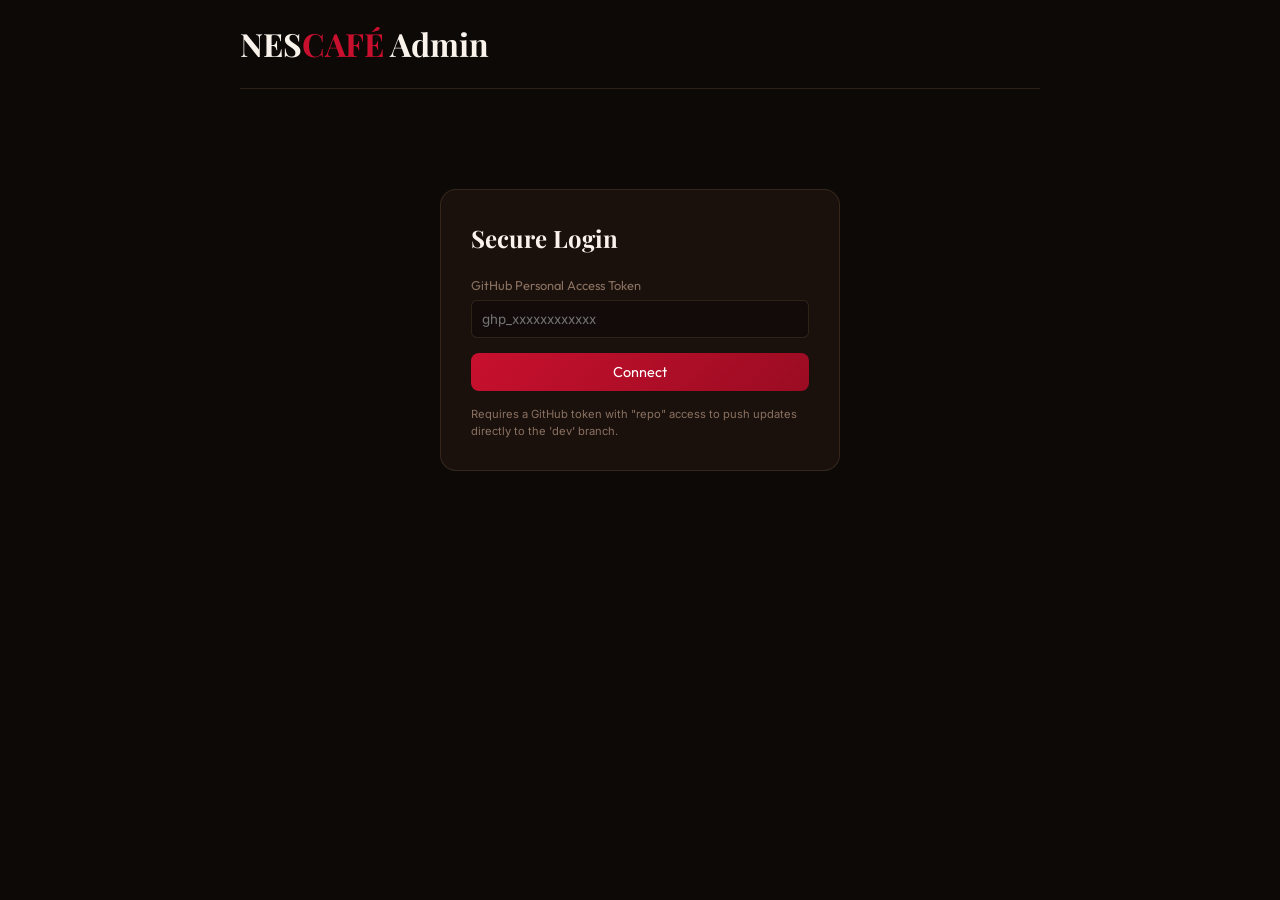
<file: admin.html>
<!DOCTYPE html>
<html lang="en">
<head>
  <meta charset="UTF-8">
  <meta name="viewport" content="width=device-width, initial-scale=1.0, maximum-scale=1.0, user-scalable=no, viewport-fit=cover">
  <title>Nescafé — Admin Panel</title>
  <link rel="icon" href="data:image/svg+xml,<svg xmlns='http://www.w3.org/2000/svg' viewBox='0 0 100 100'><text y='.9em' font-size='90'>☕</text></svg>">
  <style>
    @import url('https://fonts.googleapis.com/css2?family=Playfair+Display:wght@600;700&family=Inter:wght@400;500;600&family=Outfit:wght@500;600&display=swap');

    *, *::before, *::after { box-sizing: border-box; margin: 0; padding: 0; }

    :root {
      --bg: #0d0907;
      --card: #1a110d;
      --border: rgba(212, 165, 116, 0.15);
      --text: #faf3eb;
      --text2: #8a7060;
      --accent: #d4a574;
      --red: #c8102e;
    }

    body {
      font-family: 'Inter', sans-serif;
      background: var(--bg);
      color: var(--text);
      line-height: 1.5;
      padding: 20px;
    }

    h1, h2, h3 { font-family: 'Playfair Display', serif; }
    
    .container { max-width: 800px; margin: 0 auto; }
    
    .header {
      display: flex;
      justify-content: space-between;
      align-items: center;
      margin-bottom: 30px;
      padding-bottom: 20px;
      border-bottom: 1px solid var(--border);
    }

    .header h1 span { color: var(--red); }

    .btn {
      background: linear-gradient(135deg, var(--red), #9a0c22);
      color: white;
      border: none;
      padding: 10px 16px;
      border-radius: 8px;
      font-family: 'Outfit', sans-serif;
      cursor: pointer;
      font-size: 0.9rem;
      transition: opacity 0.2s;
    }
    .btn:active { opacity: 0.8; }
    .btn-secondary { background: var(--card); border: 1px solid var(--border); }

    /* Login Screen */
    #login-screen {
      max-width: 400px;
      margin: 100px auto;
      background: var(--card);
      padding: 30px;
      border-radius: 16px;
      border: 1px solid var(--border);
    }
    .form-group { margin-bottom: 15px; }
    label { display: block; font-size: 0.8rem; color: var(--text2); margin-bottom: 5px; font-family: 'Outfit'; }
    input, select {
      width: 100%;
      padding: 10px;
      background: rgba(0,0,0,0.3);
      border: 1px solid var(--border);
      color: var(--text);
      border-radius: 6px;
      font-family: 'Inter';
    }
    input[type="file"] { padding: 6px; }

    /* Dashboard */
    #dashboard { display: none; }
    
    .status-bar {
      background: rgba(212, 165, 116, 0.1);
      padding: 10px 15px;
      border-radius: 8px;
      margin-bottom: 20px;
      font-size: 0.85rem;
      display: flex;
      justify-content: space-between;
      align-items: center;
    }

    .item-list {
      display: grid;
      gap: 10px;
      margin-bottom: 40px;
    }

    .admin-item {
      background: var(--card);
      border: 1px solid var(--border);
      padding: 12px 16px;
      border-radius: 8px;
      display: flex;
      justify-content: space-between;
      align-items: center;
    }

    .admin-item-info strong { display: block; font-size: 1rem; }
    .admin-item-info span { color: var(--text2); font-size: 0.8rem; }
    .admin-item-img { width: 40px; height: 40px; border-radius: 4px; object-fit: cover; margin-right: 15px; background: #000; }
    .admin-item-left { display: flex; align-items: center; }
    .admin-item-actions { display: flex; gap: 10px; }

    .action-btn { background: transparent; border: none; cursor: pointer; padding: 5px; font-weight: 500; font-size: 0.85rem; }
    .delete-btn { color: var(--red); }
    .edit-btn { color: var(--accent); }

    /* Modal */
    .modal-overlay {
      position: fixed; inset: 0; background: rgba(0,0,0,0.8);
      display: none; justify-content: center; align-items: center; z-index: 100;
    }
    .modal-overlay.active { display: flex; }
    .modal {
      background: var(--bg);
      width: 100%; max-width: 500px;
      border-radius: 16px;
      border: 1px solid var(--border);
      padding: 24px;
      max-height: 90vh;
      overflow-y: auto;
    }

    .modal-actions { display: flex; justify-content: flex-end; gap: 10px; margin-top: 20px; }
  </style>
</head>
<body>

  <div class="container">
    <div class="header">
      <h1>NES<span>CAFÉ</span> Admin</h1>
      <button class="btn btn-secondary" id="btn-logout" style="display:none;">Logout</button>
    </div>

    <!-- Login Screen -->
    <div id="login-screen">
      <h2 style="margin-bottom: 20px;">Secure Login</h2>
      <div class="form-group">
        <label>GitHub Personal Access Token</label>
        <input type="password" id="gh-token" placeholder="ghp_xxxxxxxxxxxx">
      </div>
      <button class="btn" id="btn-login" style="width: 100%;">Connect</button>
      <p style="font-size: 0.7rem; color: var(--text2); margin-top: 15px;">
        Requires a GitHub token with "repo" access to push updates directly to the 'dev' branch.
      </p>
    </div>

    <!-- Dashboard -->
    <div id="dashboard">
      <div style="display: flex; justify-content: space-between; align-items: center; margin-bottom: 15px;">
        <h2>Menu Items</h2>
        <button class="btn" id="btn-add-item">+ Add New Item</button>
      </div>

      <div class="item-list" id="item-list"></div>
    </div>
  </div>

  <!-- Add/Edit Item Modal -->
  <div class="modal-overlay" id="item-modal">
    <div class="modal">
      <h2 id="modal-title" style="margin-bottom: 20px;">Add Menu Item</h2>
      <div class="form-group">
        <label>Item Name</label>
        <input type="text" id="item-name" placeholder="e.g. Vanilla Latte">
      </div>
      <div class="form-group" style="display: flex; gap: 10px;">
        <div style="flex:1;">
          <label>Price (₹)</label>
          <input type="number" id="item-price" placeholder="120">
        </div>
        <div style="flex:1;">
          <label>Dietary Type</label>
          <select id="item-type">
            <option value="veg">Veg</option>
            <option value="non-veg">Non-Veg</option>
            <option value="egg">Egg</option>
          </select>
        </div>
      </div>
      <div class="form-group">
        <label>Category</label>
        <select id="item-category"></select>
        <div id="new-category-fields" style="display:none; margin-top:10px; padding:15px; background:rgba(0,0,0,0.2); border-radius:8px; border:1px dashed var(--border);">
          <label>New Category Name</label>
          <input type="text" id="new-cat-name" placeholder="e.g. Special Desserts" style="margin-bottom:10px;">
          <div style="display:flex; gap:10px;">
            <div style="flex:1;">
              <label>Emoji (e.g. 🍰)</label>
              <input type="text" id="new-cat-emoji" placeholder="🍰">
            </div>
            <div style="flex:1;">
              <label>Category Image</label>
              <input type="file" id="new-cat-image" accept="image/jpeg, image/png, image/webp">
            </div>
          </div>
        </div>
      </div>
      <div class="form-group">
        <label>Image (Optional)</label>
        <input type="file" id="item-image" accept="image/jpeg, image/png, image/webp">
      </div>
      <div class="form-group">
        <label>
          <input type="checkbox" id="item-bestseller"> Mark as Popular/Bestseller
        </label>
      </div>
      
      <div class="modal-actions">
        <button class="btn btn-secondary" id="btn-cancel-item">Cancel</button>
        <button class="btn" id="btn-save-item">Add Item</button>
      </div>
    </div>
  </div>

<script>
const GITHUB_OWNER = 'AdnanFarooq95';
const GITHUB_REPO = 'Nescafe-menu';
const BRANCH = 'main';

let ghToken = localStorage.getItem('nescafe_gh_token') || '';
let menuData = [];
let categoryConfig = {};
let fileBase64 = null;
let fileExtension = '';
let catFileBase64 = null;
let catFileExtension = '';
let editingIndex = -1;

// DOM Elements
const loginScreen = document.getElementById('login-screen');
const dashboard = document.getElementById('dashboard');
const btnLogout = document.getElementById('btn-logout');
const itemListEl = document.getElementById('item-list');
const categorySelect = document.getElementById('item-category');
const modal = document.getElementById('item-modal');

// Initialization
if (ghToken) {
  loginScreen.style.display = 'none';
  dashboard.style.display = 'block';
  btnLogout.style.display = 'block';
  fetchData();
}

// GitHub API Helper
async function ghRequest(method, path, body = null) {
  const headers = {
    'Authorization': `Bearer ${ghToken}`,
    'Accept': 'application/vnd.github.v3+json',
    'Content-Type': 'application/json'
  };
  const options = { method, headers };
  if (body) options.body = JSON.stringify(body);
  
  const res = await fetch(`https://api.github.com/repos/${GITHUB_OWNER}/${GITHUB_REPO}/${path}`, options);
  if (!res.ok) throw new Error(await res.text());
  return res.json();
}

// Base64 helper for utf-8
function b64EncodeUnicode(str) {
  return btoa(encodeURIComponent(str).replace(/%([0-9A-F]{2})/g, (match, p1) => String.fromCharCode('0x' + p1)));
}

// Image Resizer Helper
function resizeImage(file, maxWidth, callback) {
  const reader = new FileReader();
  reader.onload = function(e) {
    const img = new Image();
    img.onload = function() {
      let width = img.width;
      let height = img.height;
      
      // Calculate aspect ratio
      if (width > maxWidth) {
        height = Math.round((height * maxWidth) / width);
        width = maxWidth;
      }
      
      const canvas = document.createElement('canvas');
      canvas.width = width;
      canvas.height = height;
      
      const ctx = canvas.getContext('2d');
      ctx.drawImage(img, 0, 0, width, height);
      
      // Convert to JPEG format with 0.8 quality to save space
      const dataUrl = canvas.toDataURL('image/jpeg', 0.8);
      // Return only the base64 part
      callback(dataUrl.split(',')[1]);
    };
    img.src = e.target.result;
  };
  reader.readAsDataURL(file);
}

// Login
document.getElementById('btn-login').addEventListener('click', () => {
  const token = document.getElementById('gh-token').value.trim();
  if (token) {
    ghToken = token;
    localStorage.setItem('nescafe_gh_token', token);
    loginScreen.style.display = 'none';
    dashboard.style.display = 'block';
    btnLogout.style.display = 'block';
    fetchData();
  }
});

btnLogout.addEventListener('click', () => {
  localStorage.removeItem('nescafe_gh_token');
  location.reload();
});

// Fetch Data
async function fetchData() {
  itemListEl.innerHTML = '<p>Loading from GitHub...</p>';
  try {
    const res = await ghRequest('GET', `contents/menu-data.json?ref=${BRANCH}`);
    const content = decodeURIComponent(escape(atob(res.content)));
    const data = JSON.parse(content);
    menuData = data.menuData;
    categoryConfig = data.categoryConfig;
    renderAdminList();
    populateCategories();
  } catch (err) {
    console.error(err);
    alert("Failed to load data. Check your token or repo permissions.");
    localStorage.removeItem('nescafe_gh_token');
    location.reload();
  }
}

// Render List
function renderAdminList() {
  itemListEl.innerHTML = '';
  // Reverse to show newest first
  [...menuData].reverse().forEach((item, index) => {
    const realIndex = menuData.length - 1 - index;
    const imgHtml = item.image ? `<img src="${item.image}" class="admin-item-img">` : '<div class="admin-item-img"></div>';
    
    itemListEl.innerHTML += `
      <div class="admin-item">
        <div class="admin-item-left">
          ${imgHtml}
          <div class="admin-item-info">
            <strong>${item.name} ${item.bestseller ? '⭐' : ''}</strong>
            <span>₹${item.price} • ${item.category}</span>
          </div>
        </div>
        <div class="admin-item-actions">
          <button class="action-btn edit-btn" onclick="editItem(${realIndex})">✎ Edit</button>
          <button class="action-btn delete-btn" onclick="deleteItem(${realIndex})">✕ Remove</button>
        </div>
      </div>
    `;
  });
}

function populateCategories() {
  const options = Object.keys(categoryConfig).map(c => `<option value="${c}">${c}</option>`);
  options.push(`<option value="__new__" style="color:var(--accent);font-weight:bold;">+ Create New Category</option>`);
  categorySelect.innerHTML = options.join('');
}

window.deleteItem = async (index) => {
  if (confirm(`Delete ${menuData[index].name}?`)) {
    menuData.splice(index, 1);
    renderAdminList();
    await publishChanges();
  }
};

window.editItem = (index) => {
  editingIndex = index;
  const item = menuData[index];
  document.getElementById('item-name').value = item.name;
  document.getElementById('item-price').value = item.price || '';
  document.getElementById('item-type').value = item.type;
  document.getElementById('item-category').value = item.category;
  document.getElementById('item-bestseller').checked = !!item.bestseller;
  
  document.getElementById('item-image').value = '';
  document.getElementById('new-category-fields').style.display = 'none';
  
  document.getElementById('modal-title').textContent = 'Edit Menu Item';
  document.getElementById('btn-save-item').textContent = 'Save Changes';
  
  fileBase64 = null;
  catFileBase64 = null;
  modal.classList.add('active');
};

// Modal Logic
document.getElementById('btn-add-item').addEventListener('click', () => {
  editingIndex = -1;
  document.getElementById('item-name').value = '';
  document.getElementById('item-price').value = '';
  document.getElementById('item-image').value = '';
  document.getElementById('item-category').value = Object.keys(categoryConfig)[0] || '';
  document.getElementById('new-category-fields').style.display = 'none';
  document.getElementById('new-cat-name').value = '';
  document.getElementById('new-cat-emoji').value = '';
  document.getElementById('new-cat-image').value = '';
  document.getElementById('item-bestseller').checked = false;
  
  document.getElementById('modal-title').textContent = 'Add Menu Item';
  document.getElementById('btn-save-item').textContent = 'Add Item';
  
  fileBase64 = null;
  catFileBase64 = null;
  modal.classList.add('active');
});

categorySelect.addEventListener('change', (e) => {
  document.getElementById('new-category-fields').style.display = e.target.value === '__new__' ? 'block' : 'none';
});

document.getElementById('btn-cancel-item').addEventListener('click', () => {
  modal.classList.remove('active');
});

// Handle Image Selection
document.getElementById('item-image').addEventListener('change', (e) => {
  const file = e.target.files[0];
  if (!file) return;
  fileExtension = 'jpg'; // We always compress to jpg
  resizeImage(file, 400, (base64) => {
    fileBase64 = base64;
  });
});

document.getElementById('new-cat-image').addEventListener('change', (e) => {
  const file = e.target.files[0];
  if (!file) return;
  catFileExtension = 'jpg'; // We always compress to jpg
  resizeImage(file, 400, (base64) => {
    catFileBase64 = base64;
  });
});

// Save Local Item
document.getElementById('btn-save-item').addEventListener('click', async () => {
  const btn = document.getElementById('btn-save-item');
  const name = document.getElementById('item-name').value.trim();
  const price = parseInt(document.getElementById('item-price').value) || 0;
  const type = document.getElementById('item-type').value;
  const category = document.getElementById('item-category').value;
  const bestseller = document.getElementById('item-bestseller').checked;

  if (!name) return alert('Name is required');

  btn.textContent = 'Processing...';
  btn.disabled = true;

  let finalCategory = category;

  // Handle New Category creation inline
  if (category === '__new__') {
    const newCatName = document.getElementById('new-cat-name').value.trim();
    const newCatEmoji = document.getElementById('new-cat-emoji').value.trim() || '📋';
    if (!newCatName) {
      btn.textContent = 'Add Item';
      btn.disabled = false;
      return alert('New Category Name is required');
    }
    
    finalCategory = newCatName;
    let catImgPath = '';
    
    if (catFileBase64) {
      try {
        const catFileName = `cat-${Date.now()}.${catFileExtension}`;
        catImgPath = `images/${catFileName}`;
        await ghRequest('PUT', `contents/${catImgPath}`, {
          message: `Upload image for category ${newCatName}`,
          content: catFileBase64,
          branch: BRANCH
        });
      } catch (err) {
        console.error("Failed to upload category image", err);
      }
    }
    
    categoryConfig[newCatName] = {
      emoji: newCatEmoji,
      image: catImgPath,
      order: Object.keys(categoryConfig).length + 1
    };
    populateCategories();
  }

  const newItem = { name, price, type, category: finalCategory };
  if (bestseller) newItem.bestseller = true;
  
  // Retain existing addons and image if editing
  if (editingIndex > -1) {
    if (menuData[editingIndex].addons) newItem.addons = menuData[editingIndex].addons;
    if (menuData[editingIndex].image) newItem.image = menuData[editingIndex].image;
  }

  // Upload image immediately if exists, to get URL
  if (fileBase64) {
    try {
      const fileName = `item-${Date.now()}.${fileExtension}`;
      const path = `images/items/${fileName}`;
      await ghRequest('PUT', `contents/${path}`, {
        message: `Upload image for ${name}`,
        content: fileBase64,
        branch: BRANCH
      });
      // GitHub Pages image path
      newItem.image = path;
    } catch (err) {
      alert("Failed to upload image.");
      console.error(err);
    }
  }

  if (editingIndex > -1) {
    menuData[editingIndex] = newItem;
  } else {
    menuData.push(newItem);
  }
  
  editingIndex = -1;
  renderAdminList();
  modal.classList.remove('active');
  btn.textContent = 'Save Changes';
  btn.disabled = false;
  
  // Auto-save
  await publishChanges();
});

// Auto-Publish Changes to GitHub
async function publishChanges() {
  const originalHtml = btnLogout.innerHTML;
  btnLogout.innerHTML = 'Saving to live menu...';
  btnLogout.disabled = true;

  try {
    // 1. Get current SHA of menu-data.json
    let sha;
    try {
      const getRes = await ghRequest('GET', `contents/menu-data.json?ref=${BRANCH}`);
      sha = getRes.sha;
    } catch(e) { console.error('No existing file, will create new'); }

    // 2. Prepare payload
    const updatedJson = JSON.stringify({ menuData, categoryConfig }, null, 2);
    const payload = {
      message: 'Update menu data via Admin Panel (Auto-save)',
      content: b64EncodeUnicode(updatedJson),
      branch: BRANCH
    };
    if (sha) payload.sha = sha;

    // 3. PUT request
    await ghRequest('PUT', `contents/menu-data.json`, payload);
  } catch (err) {
    console.error(err);
    alert('Error saving data. Please check your connection or token.');
  }

  btnLogout.innerHTML = originalHtml;
  btnLogout.disabled = false;
}
</script>

</body>
</html>
</file>
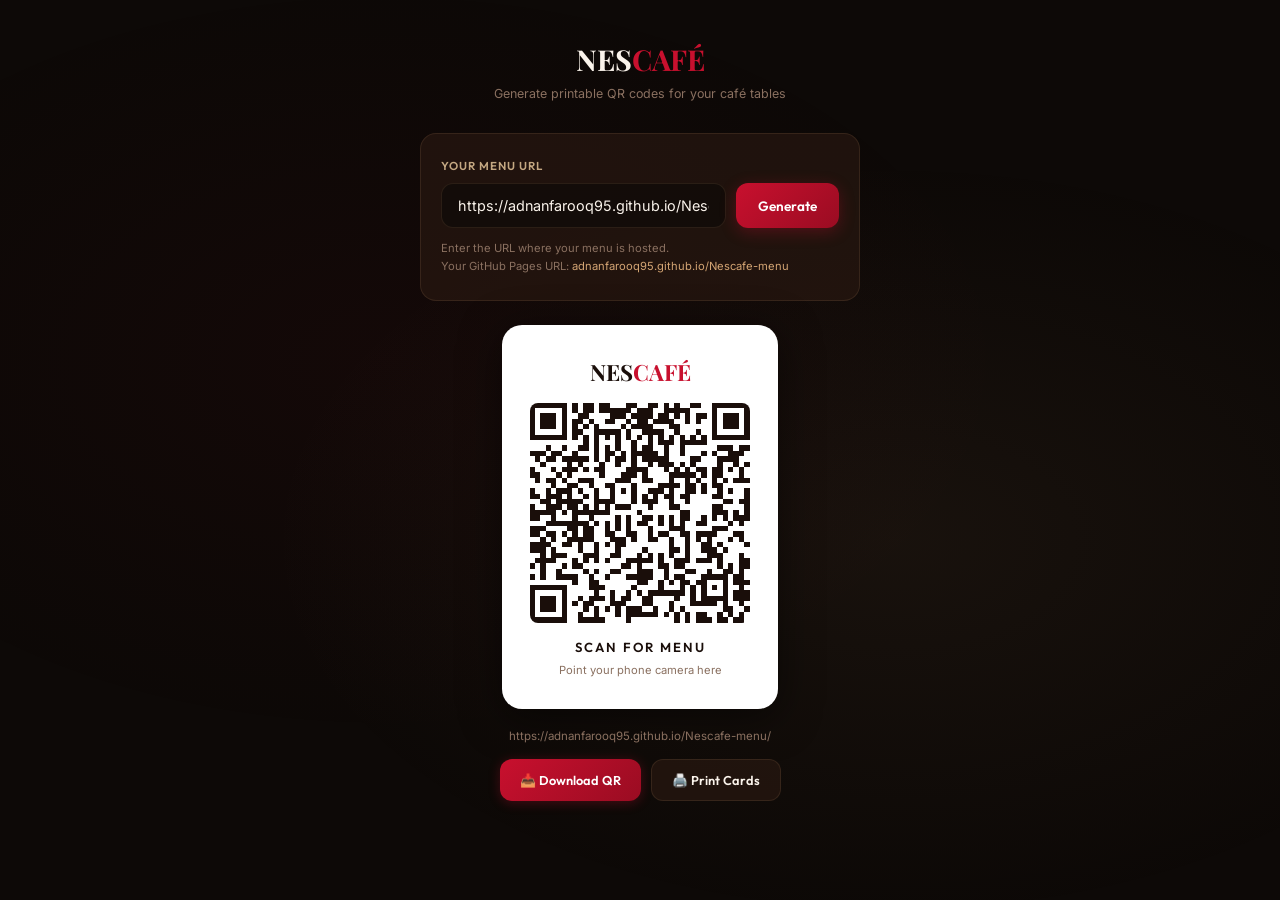
<file: qr-generator.html>
<!DOCTYPE html>
<html lang="en">
<head>
  <meta charset="UTF-8">
  <meta name="viewport" content="width=device-width, initial-scale=1.0, maximum-scale=1.0, user-scalable=no, viewport-fit=cover">
  <title>Nescafé — QR Code Generator</title>
  <link rel="icon" href="data:image/svg+xml,<svg xmlns='http://www.w3.org/2000/svg' viewBox='0 0 100 100'><text y='.9em' font-size='90'>☕</text></svg>">
  <style>
    @import url('https://fonts.googleapis.com/css2?family=Playfair+Display:wght@600;700&family=Inter:wght@300;400;500;600&family=Outfit:wght@400;500;600;700&display=swap');

    *, *::before, *::after { margin: 0; padding: 0; box-sizing: border-box; -webkit-tap-highlight-color: transparent; }

    :root {
      --bg: #0d0907;
      --card: rgba(42, 26, 18, 0.65);
      --border: rgba(212, 165, 116, 0.12);
      --text: #faf3eb;
      --text2: #c4a882;
      --text3: #8a7060;
      --accent: #d4a574;
      --red: #c8102e;
      --red-dark: #9a0c22;
    }

    body {
      font-family: 'Inter', -apple-system, sans-serif;
      background: var(--bg);
      color: var(--text);
      min-height: 100vh;
      min-height: 100dvh;
      display: flex;
      flex-direction: column;
      align-items: center;
      padding: 40px 16px 60px;
      -webkit-font-smoothing: antialiased;
    }

    body::before {
      content: '';
      position: fixed;
      inset: 0;
      background:
        radial-gradient(ellipse at 30% 40%, rgba(200,16,46,0.04) 0%, transparent 50%),
        radial-gradient(ellipse at 70% 60%, rgba(212,165,116,0.06) 0%, transparent 50%);
      z-index: -1;
      pointer-events: none;
    }

    .container { max-width: 440px; width: 100%; }

    .logo { text-align: center; margin-bottom: 8px; }
    .logo h1 { font-family: 'Playfair Display', serif; font-size: 1.8rem; font-weight: 700; }
    .logo h1 span { color: var(--red); }

    .subtitle {
      text-align: center;
      font-size: 0.78rem;
      color: var(--text3);
      margin-bottom: 32px;
    }

    .input-section {
      background: var(--card);
      border: 1px solid var(--border);
      border-radius: 16px;
      padding: 24px 20px;
      margin-bottom: 24px;
    }

    .input-section label {
      display: block;
      font-family: 'Outfit', sans-serif;
      font-size: 0.72rem;
      font-weight: 600;
      text-transform: uppercase;
      letter-spacing: 1px;
      color: var(--text2);
      margin-bottom: 10px;
    }

    .input-row { display: flex; gap: 10px; }

    .input-row input {
      flex: 1;
      padding: 13px 16px;
      background: rgba(13,9,7,0.6);
      border: 1px solid var(--border);
      border-radius: 12px;
      color: var(--text);
      font-family: 'Inter', sans-serif;
      font-size: 0.9rem;
      outline: none;
      transition: border-color 0.2s;
      min-width: 0;
    }

    .input-row input:focus {
      border-color: var(--accent);
      box-shadow: 0 0 0 3px rgba(212,165,116,0.1);
    }

    .input-row input::placeholder { color: var(--text3); }

    .generate-btn {
      padding: 13px 22px;
      background: linear-gradient(135deg, var(--red), var(--red-dark));
      border: none;
      border-radius: 12px;
      color: white;
      font-family: 'Outfit', sans-serif;
      font-size: 0.85rem;
      font-weight: 600;
      cursor: pointer;
      transition: all 0.2s;
      box-shadow: 0 4px 16px rgba(200,16,46,0.3);
      white-space: nowrap;
      flex-shrink: 0;
    }

    .generate-btn:active { transform: scale(0.95); }

    .help-text {
      font-size: 0.7rem;
      color: var(--text3);
      margin-top: 12px;
      line-height: 1.6;
    }

    .help-text a { color: var(--accent); text-decoration: none; }

    /* QR Output */
    .qr-output {
      display: none;
      text-align: center;
      animation: fadeIn 0.4s ease;
    }

    .qr-output.visible { display: block; }

    @keyframes fadeIn {
      from { opacity: 0; transform: translateY(16px); }
      to { opacity: 1; transform: translateY(0); }
    }

    .qr-card {
      background: white;
      border-radius: 20px;
      padding: 32px 28px;
      display: inline-flex;
      flex-direction: column;
      align-items: center;
      gap: 16px;
      box-shadow: 0 8px 40px rgba(0,0,0,0.5);
      margin-bottom: 20px;
    }

    .qr-card .qr-logo {
      font-family: 'Playfair Display', serif;
      font-size: 1.4rem;
      font-weight: 700;
      color: #1a0e0a;
    }

    .qr-card .qr-logo span { color: var(--red); }

    #qr-image-container { 
      border-radius: 8px; 
      display: flex;
      justify-content: center;
      align-items: center;
    }
    
    #qr-image-container img {
      border-radius: 8px;
    }

    .qr-card .scan-text {
      font-family: 'Outfit', sans-serif;
      font-size: 0.82rem;
      font-weight: 600;
      color: #1a0e0a;
      text-transform: uppercase;
      letter-spacing: 2px;
    }

    .qr-card .scan-subtext {
      font-size: 0.7rem;
      color: #8a7060;
      margin-top: -8px;
    }

    .qr-url {
      font-size: 0.72rem;
      color: var(--text3);
      word-break: break-all;
      margin-bottom: 16px;
      padding: 0 8px;
    }

    .action-btns {
      display: flex;
      gap: 10px;
      justify-content: center;
      flex-wrap: wrap;
    }

    .action-btn {
      padding: 12px 20px;
      border-radius: 12px;
      font-family: 'Outfit', sans-serif;
      font-size: 0.8rem;
      font-weight: 600;
      cursor: pointer;
      transition: all 0.2s;
      border: 1px solid var(--border);
      display: flex;
      align-items: center;
      gap: 6px;
    }

    .action-btn:active { transform: scale(0.95); }

    .action-btn.primary {
      background: linear-gradient(135deg, var(--red), var(--red-dark));
      color: white;
      border: none;
      box-shadow: 0 2px 12px rgba(200,16,46,0.3);
    }

    .action-btn.secondary {
      background: var(--card);
      color: var(--text);
    }

    /* Print Section */
    .print-section {
      display: none;
      margin-top: 28px;
      animation: fadeIn 0.4s ease;
    }

    .print-section.visible { display: block; }

    .print-grid {
      display: grid;
      grid-template-columns: repeat(2, 1fr);
      gap: 16px;
      margin-top: 12px;
    }

    .print-card-mini {
      background: white;
      border-radius: 14px;
      padding: 20px 12px;
      display: flex;
      flex-direction: column;
      align-items: center;
      gap: 8px;
    }

    .print-card-mini .mini-logo {
      font-family: 'Playfair Display', serif;
      font-size: 0.9rem;
      font-weight: 700;
      color: #1a0e0a;
    }

    .print-card-mini .mini-logo span { color: var(--red); }
    .print-card-mini .qr-mini-container img { border-radius: 6px; }

    .print-card-mini .mini-text {
      font-family: 'Outfit', sans-serif;
      font-size: 0.6rem;
      font-weight: 600;
      color: #1a0e0a;
      text-transform: uppercase;
      letter-spacing: 1.5px;
    }

    .print-label {
      font-family: 'Outfit', sans-serif;
      font-size: 0.75rem;
      color: var(--text2);
      text-align: center;
    }

    .error-msg {
      color: var(--red);
      font-size: 0.78rem;
      margin-top: 10px;
      display: none;
    }

    .error-msg.visible { display: block; }

    @media print {
      body { background: white !important; padding: 0 !important; }
      body::before { display: none !important; }
      .input-section, .subtitle, .logo, .action-btns, .qr-url, .help-text, .print-label, .error-msg { display: none !important; }
      .qr-output { display: block !important; }
      .qr-card { box-shadow: none !important; border: 2px solid #eee; }
      .print-section { display: block !important; page-break-before: always; }
      .print-card-mini { border: 1px solid #ddd; }
    }
  </style>
</head>
<body>

  <div class="container">
    <div class="logo"><h1>NES<span>CAFÉ</span></h1></div>
    <p class="subtitle">Generate printable QR codes for your café tables</p>

    <div class="input-section">
      <label>Your Menu URL</label>
      <div class="input-row">
        <input type="url" id="url-input" placeholder="https://adnanfarooq95.github.io/Nescafe-menu/" value="https://adnanfarooq95.github.io/Nescafe-menu/">
        <button class="generate-btn" id="generate-btn">Generate</button>
      </div>
      <p class="error-msg" id="error-msg">Please enter a valid URL starting with https://</p>
      <p class="help-text">
        Enter the URL where your menu is hosted.<br>
        Your GitHub Pages URL: <a href="https://adnanfarooq95.github.io/Nescafe-menu/" target="_blank">adnanfarooq95.github.io/Nescafe-menu</a>
      </p>
    </div>

    <!-- QR Output -->
    <div class="qr-output" id="qr-output">
      <div class="qr-card" id="qr-card">
        <div class="qr-logo">NES<span>CAFÉ</span></div>
        <div id="qr-image-container"></div>
        <div class="scan-text">Scan for Menu</div>
        <div class="scan-subtext">Point your phone camera here</div>
      </div>
      <p class="qr-url" id="qr-url-display"></p>
      <div class="action-btns">
        <button class="action-btn primary" id="btn-download">📥 Download QR</button>
        <button class="action-btn secondary" id="btn-print">🖨️ Print Cards</button>
      </div>
    </div>

    <!-- Print Grid -->
    <div class="print-section" id="print-section">
      <p class="print-label">Table cards — print and cut along edges</p>
      <div class="print-grid" id="print-grid"></div>
      <div class="action-btns" style="margin-top: 16px;">
        <button class="action-btn primary" id="btn-print-now">🖨️ Print Now</button>
      </div>
    </div>
  </div>

<!-- Inline QR Code library -->
<script>
var QRCode;!function(){function a(a){this.mode=c.MODE_8BIT_BYTE,this.data=a,this.parsedData=[];for(var b=[],d=0,e=this.data.length;e>d;d++){var f=this.data.charCodeAt(d);f>65536?(b[0]=240|(1835008&f)>>>18,b[1]=128|(258048&f)>>>12,b[2]=128|(4032&f)>>>6,b[3]=128|63&f):f>2048?(b[0]=224|(61440&f)>>>12,b[1]=128|(4032&f)>>>6,b[2]=128|63&f):f>128?(b[0]=192|(1984&f)>>>6,b[1]=128|63&f):b[0]=f,this.parsedData=this.parsedData.concat(b)}this.parsedData.length!=this.data.length&&(this.parsedData.unshift(191),this.parsedData.unshift(187),this.parsedData.unshift(239))}function b(a,b){this.typeNumber=a,this.errorCorrectLevel=b,this.modules=null,this.moduleCount=0,this.dataCache=null,this.dataList=[]}function i(a,b){if(void 0==a.length)throw new Error(a.length+"/"+b);for(var c=0;c<a.length&&0==a[c];)c++;this.num=new Array(a.length-c+b);for(var d=0;d<a.length-c;d++)this.num[d]=a[d+c]}function j(a,b){this.totalCount=a,this.dataCount=b}function k(){this.buffer=[],this.length=0}function m(){return"undefined"!=typeof CanvasRenderingContext2D}function n(){var a=!1,b=navigator.userAgent;return/android/i.test(b)&&(a=!0,aMat=b.toString().match(/android ([0-9]\.[0-9])/i),aMat&&aMat[1]&&(a=parseFloat(aMat[1]))),a}function r(a,b){for(var c=1,e=s(a),f=0,g=l.length;g>=f;f++){var h=0;switch(b){case d.L:h=l[f][0];break;case d.M:h=l[f][1];break;case d.Q:h=l[f][2];break;case d.H:h=l[f][3]}if(h>=e)break;c++}if(c>l.length)throw new Error("Too long data");return c}function s(a){var b=encodeURI(a).toString().replace(/\%[0-9a-fA-F]{2}/g,"a");return b.length+(b.length!=a?3:0)}a.prototype={getLength:function(){return this.parsedData.length},write:function(a){for(var b=0,c=this.parsedData.length;c>b;b++)a.put(this.parsedData[b],8)}},b.prototype={addData:function(b){var c=new a(b);this.dataList.push(c),this.dataCache=null},isDark:function(a,b){if(0>a||this.moduleCount<=a||0>b||this.moduleCount<=b)throw new Error(a+","+b);return this.modules[a][b]},getModuleCount:function(){return this.moduleCount},make:function(){this.makeImpl(!1,this.getBestMaskPattern())},makeImpl:function(a,c){this.moduleCount=4*this.typeNumber+17,this.modules=new Array(this.moduleCount);for(var d=0;d<this.moduleCount;d++){this.modules[d]=new Array(this.moduleCount);for(var e=0;e<this.moduleCount;e++)this.modules[d][e]=null}this.setupPositionProbePattern(0,0),this.setupPositionProbePattern(this.moduleCount-7,0),this.setupPositionProbePattern(0,this.moduleCount-7),this.setupPositionAdjustPattern(),this.setupTimingPattern(),this.setupTypeInfo(a,c),this.typeNumber>=7&&this.setupTypeNumber(a),null==this.dataCache&&(this.dataCache=b.createData(this.typeNumber,this.errorCorrectLevel,this.dataList)),this.mapData(this.dataCache,c)},setupPositionProbePattern:function(a,b){for(var c=-1;7>=c;c++)if(!(-1>=a+c||this.moduleCount<=a+c))for(var d=-1;7>=d;d++)-1>=b+d||this.moduleCount<=b+d||(this.modules[a+c][b+d]=c>=0&&6>=c&&(0==d||6==d)||d>=0&&6>=d&&(0==c||6==c)||c>=2&&4>=c&&d>=2&&4>=d?!0:!1)},getBestMaskPattern:function(){for(var a=0,b=0,c=0;8>c;c++){this.makeImpl(!0,c);var d=f.getLostPoint(this);(0==c||a>d)&&(a=d,b=c)}return b},createMovieClip:function(a,b,c){var d=a.createEmptyMovieClip(b,c),e=1;this.make();for(var f=0;f<this.modules.length;f++)for(var g=f*e,h=0;h<this.modules[f].length;h++){var i=h*e,j=this.modules[f][h];j&&(d.beginFill(0,100),d.moveTo(i,g),d.lineTo(i+e,g),d.lineTo(i+e,g+e),d.lineTo(i,g+e),d.endFill())}return d},setupTimingPattern:function(){for(var a=8;a<this.moduleCount-8;a++)null==this.modules[a][6]&&(this.modules[a][6]=0==a%2);for(var b=8;b<this.moduleCount-8;b++)null==this.modules[6][b]&&(this.modules[6][b]=0==b%2)},setupPositionAdjustPattern:function(){for(var a=f.getPatternPosition(this.typeNumber),b=0;b<a.length;b++)for(var c=0;c<a.length;c++){var d=a[b],e=a[c];if(null==this.modules[d][e])for(var g=-2;2>=g;g++)for(var h=-2;2>=h;h++)this.modules[d+g][e+h]=-2==g||2==g||-2==h||2==h||0==g&&0==h?!0:!1}},setupTypeNumber:function(a){for(var b=f.getBCHTypeNumber(this.typeNumber),c=0;18>c;c++){var d=!a&&1==(1&b>>c);this.modules[Math.floor(c/3)][c%3+this.moduleCount-8-3]=d}for(var c=0;18>c;c++){var d=!a&&1==(1&b>>c);this.modules[c%3+this.moduleCount-8-3][Math.floor(c/3)]=d}},setupTypeInfo:function(a,b){for(var c=this.errorCorrectLevel<<3|b,d=f.getBCHTypeInfo(c),e=0;15>e;e++){var g=!a&&1==(1&d>>e);6>e?this.modules[e][8]=g:8>e?this.modules[e+1][8]=g:this.modules[this.moduleCount-15+e][8]=g}for(var e=0;15>e;e++){var g=!a&&1==(1&d>>e);8>e?this.modules[8][this.moduleCount-e-1]=g:9>e?this.modules[8][15-e-1+1]=g:this.modules[8][15-e-1]=g}this.modules[this.moduleCount-8][8]=!a},mapData:function(a,b){for(var c=-1,d=this.moduleCount-1,e=7,g=0,h=this.moduleCount-1;h>0;h-=2)for(6==h&&h--;;){for(var i=0;2>i;i++)if(null==this.modules[d][h-i]){var j=!1;g<a.length&&(j=1==(1&a[g]>>>e));var k=f.getMask(b,d,h-i);k&&(j=!j),this.modules[d][h-i]=j,e--,-1==e&&(g++,e=7)}if(d+=c,0>d||this.moduleCount<=d){d-=c,c=-c;break}}}},b.PAD0=236,b.PAD1=17,b.createData=function(a,c,d){for(var e=j.getRSBlocks(a,c),g=new k,h=0;h<d.length;h++){var i=d[h];g.put(i.mode,4),g.put(i.getLength(),f.getLengthInBits(i.mode,a)),i.write(g)}for(var l=0,h=0;h<e.length;h++)l+=e[h].dataCount;if(g.getLengthInBits()>8*l)throw new Error("code length overflow. ("+g.getLengthInBits()+">"+8*l+")");for(g.getLengthInBits()+4<=8*l&&g.put(0,4);0!=g.getLengthInBits()%8;)g.putBit(!1);for(;;){if(g.getLengthInBits()>=8*l)break;if(g.put(b.PAD0,8),g.getLengthInBits()>=8*l)break;g.put(b.PAD1,8)}return b.createBytes(g,e)},b.createBytes=function(a,b){for(var c=0,d=0,e=0,g=new Array(b.length),h=new Array(b.length),j=0;j<b.length;j++){var k=b[j].dataCount,l=b[j].totalCount-k;d=Math.max(d,k),e=Math.max(e,l),g[j]=new Array(k);for(var m=0;m<g[j].length;m++)g[j][m]=255&a.buffer[m+c];c+=k;var n=f.getErrorCorrectPolynomial(l),o=new i(g[j],n.getLength()-1),p=o.mod(n);h[j]=new Array(n.getLength()-1);for(var m=0;m<h[j].length;m++){var q=m+p.getLength()-h[j].length;h[j][m]=q>=0?p.get(q):0}}for(var r=0,m=0;m<b.length;m++)r+=b[m].totalCount;for(var s=new Array(r),t=0,m=0;d>m;m++)for(var j=0;j<b.length;j++)m<g[j].length&&(s[t++]=g[j][m]);for(var m=0;e>m;m++)for(var j=0;j<b.length;j++)m<h[j].length&&(s[t++]=h[j][m]);return s};for(var c={MODE_NUMBER:1,MODE_ALPHA_NUM:2,MODE_8BIT_BYTE:4,MODE_KANJI:8},d={L:1,M:0,Q:3,H:2},e={PATTERN000:0,PATTERN001:1,PATTERN010:2,PATTERN011:3,PATTERN100:4,PATTERN101:5,PATTERN110:6,PATTERN111:7},f={PATTERN_POSITION_TABLE:[[],[6,18],[6,22],[6,26],[6,30],[6,34],[6,22,38],[6,24,42],[6,26,46],[6,28,50],[6,30,54],[6,32,58],[6,34,62],[6,26,46,66],[6,26,48,70],[6,26,50,74],[6,30,54,78],[6,30,56,82],[6,30,58,86],[6,34,62,90],[6,28,50,72,94],[6,26,50,74,98],[6,30,54,78,102],[6,28,54,80,106],[6,32,58,84,110],[6,30,58,86,114],[6,34,62,90,118],[6,26,50,74,98,122],[6,30,54,78,102,126],[6,26,52,78,104,130],[6,30,56,82,108,134],[6,34,60,86,112,138],[6,30,58,86,114,142],[6,34,62,90,118,146],[6,30,54,78,102,126,150],[6,24,50,76,102,128,154],[6,28,54,80,106,132,158],[6,32,58,84,110,136,162],[6,26,54,82,110,138,166],[6,30,58,86,114,142,170]],G15:1335,G18:7973,G15_MASK:21522,getBCHTypeInfo:function(a){for(var b=a<<10;f.getBCHDigit(b)-f.getBCHDigit(f.G15)>=0;)b^=f.G15<<f.getBCHDigit(b)-f.getBCHDigit(f.G15);return(a<<10|b)^f.G15_MASK},getBCHTypeNumber:function(a){for(var b=a<<12;f.getBCHDigit(b)-f.getBCHDigit(f.G18)>=0;)b^=f.G18<<f.getBCHDigit(b)-f.getBCHDigit(f.G18);return a<<12|b},getBCHDigit:function(a){for(var b=0;0!=a;)b++,a>>>=1;return b},getPatternPosition:function(a){return f.PATTERN_POSITION_TABLE[a-1]},getMask:function(a,b,c){switch(a){case e.PATTERN000:return 0==(b+c)%2;case e.PATTERN001:return 0==b%2;case e.PATTERN010:return 0==c%3;case e.PATTERN011:return 0==(b+c)%3;case e.PATTERN100:return 0==(Math.floor(b/2)+Math.floor(c/3))%2;case e.PATTERN101:return 0==b*c%2+b*c%3;case e.PATTERN110:return 0==(b*c%2+b*c%3)%2;case e.PATTERN111:return 0==(b*c%3+(b+c)%2)%2;default:throw new Error("bad maskPattern:"+a)}},getErrorCorrectPolynomial:function(a){for(var b=new i([1],0),c=0;a>c;c++)b=b.multiply(new i([1,g.gexp(c)],0));return b},getLengthInBits:function(a,b){if(b>=1&&10>b)switch(a){case c.MODE_NUMBER:return 10;case c.MODE_ALPHA_NUM:return 9;case c.MODE_8BIT_BYTE:return 8;case c.MODE_KANJI:return 8;default:throw new Error("mode:"+a)}else if(27>b)switch(a){case c.MODE_NUMBER:return 12;case c.MODE_ALPHA_NUM:return 11;case c.MODE_8BIT_BYTE:return 16;case c.MODE_KANJI:return 10;default:throw new Error("mode:"+a)}else{if(!(41>b))throw new Error("type:"+b);switch(a){case c.MODE_NUMBER:return 14;case c.MODE_ALPHA_NUM:return 13;case c.MODE_8BIT_BYTE:return 16;case c.MODE_KANJI:return 12;default:throw new Error("mode:"+a)}}},getLostPoint:function(a){for(var b=a.getModuleCount(),c=0,d=0;b>d;d++)for(var e=0;b>e;e++){for(var f=0,g=a.isDark(d,e),h=-1;1>=h;h++)if(!(0>d+h||d+h>=b))for(var i=-1;1>=i;i++)0>e+i||e+i>=b||(0!=h||0!=i)&&g==a.isDark(d+h,e+i)&&f++;f>5&&(c+=3+f-5)}for(var d=0;b-1>d;d++)for(var e=0;b-1>e;e++){var j=0;a.isDark(d,e)&&j++,a.isDark(d+1,e)&&j++,a.isDark(d,e+1)&&j++,a.isDark(d+1,e+1)&&j++,(0==j||4==j)&&(c+=3)}for(var d=0;b>d;d++)for(var e=0;b-6>e;e++)a.isDark(d,e)&&!a.isDark(d,e+1)&&a.isDark(d,e+2)&&a.isDark(d,e+3)&&a.isDark(d,e+4)&&!a.isDark(d,e+5)&&a.isDark(d,e+6)&&(c+=40);for(var e=0;b>e;e++)for(var d=0;b-6>d;d++)a.isDark(d,e)&&!a.isDark(d+1,e)&&a.isDark(d+2,e)&&a.isDark(d+3,e)&&a.isDark(d+4,e)&&!a.isDark(d+5,e)&&a.isDark(d+6,e)&&(c+=40);for(var k=0,e=0;b>e;e++)for(var d=0;b>d;d++)a.isDark(d,e)&&k++;var l=Math.abs(100*k/b/b-50)/5;return c+=10*l}},g={glog:function(a){if(1>a)throw new Error("glog("+a+")");return g.LOG_TABLE[a]},gexp:function(a){for(;0>a;)a+=255;for(;a>=256;)a-=255;return g.EXP_TABLE[a]},EXP_TABLE:new Array(256),LOG_TABLE:new Array(256)},h=0;8>h;h++)g.EXP_TABLE[h]=1<<h;for(var h=8;256>h;h++)g.EXP_TABLE[h]=g.EXP_TABLE[h-4]^g.EXP_TABLE[h-5]^g.EXP_TABLE[h-6]^g.EXP_TABLE[h-8];for(var h=0;255>h;h++)g.LOG_TABLE[g.EXP_TABLE[h]]=h;i.prototype={get:function(a){return this.num[a]},getLength:function(){return this.num.length},multiply:function(a){for(var b=new Array(this.getLength()+a.getLength()-1),c=0;c<this.getLength();c++)for(var d=0;d<a.getLength();d++)b[c+d]^=g.gexp(g.glog(this.get(c))+g.glog(a.get(d)));return new i(b,0)},mod:function(a){if(this.getLength()-a.getLength()<0)return this;for(var b=g.glog(this.get(0))-g.glog(a.get(0)),c=new Array(this.getLength()),d=0;d<this.getLength();d++)c[d]=this.get(d);for(var d=0;d<a.getLength();d++)c[d]^=g.gexp(g.glog(a.get(d))+b);return new i(c,0).mod(a)}},j.RS_BLOCK_TABLE=[[1,26,19],[1,26,16],[1,26,13],[1,26,9],[1,44,34],[1,44,28],[1,44,22],[1,44,16],[1,70,55],[1,70,44],[2,35,17],[2,35,13],[1,100,80],[2,50,32],[2,50,24],[4,25,9],[1,134,108],[2,67,43],[2,33,15,2,34,16],[2,33,11,2,34,12],[2,86,68],[4,43,27],[4,43,19],[4,43,15],[2,98,78],[4,49,31],[2,32,14,4,33,15],[4,39,13,1,40,14],[2,121,97],[2,60,38,2,61,39],[4,40,18,2,41,19],[4,40,14,2,41,15],[2,146,116],[3,58,36,2,59,37],[4,36,16,4,37,17],[4,36,12,4,37,13],[2,86,68,2,87,69],[4,69,43,1,70,44],[6,43,19,2,44,20],[6,43,15,2,44,16],[4,101,81],[1,80,50,4,81,51],[4,50,22,4,51,23],[3,36,12,8,37,13],[2,116,92,2,117,93],[6,58,36,2,59,37],[4,46,20,6,47,21],[7,42,14,4,43,15],[4,133,107],[8,59,37,1,60,38],[8,44,20,4,45,21],[12,33,11,4,34,12],[3,145,115,1,146,116],[4,64,40,5,65,41],[11,36,16,5,37,17],[11,36,12,5,37,13],[5,109,87,1,110,88],[5,65,41,5,66,42],[5,54,24,7,55,25],[11,36,12],[5,122,98,1,123,99],[7,73,45,3,74,46],[15,43,19,2,44,20],[3,45,15,13,46,16],[1,135,107,5,136,108],[10,74,46,1,75,47],[1,50,22,15,51,23],[2,42,14,17,43,15],[5,150,120,1,151,121],[9,69,43,4,70,44],[17,50,22,1,51,23],[2,42,14,19,43,15],[3,141,113,4,142,114],[3,70,44,11,71,45],[17,47,21,4,48,22],[9,39,13,16,40,14],[3,135,107,5,136,108],[3,67,41,13,68,42],[15,54,24,5,55,25],[15,43,15,10,44,16],[4,144,116,4,145,117],[17,68,42],[17,50,22,6,51,23],[19,46,16,6,47,17],[2,139,111,7,140,112],[17,74,46],[7,54,24,16,55,25],[34,37,13],[4,151,121,5,152,122],[4,75,47,14,76,48],[11,54,24,14,55,25],[16,45,15,14,46,16],[6,147,117,4,148,118],[6,73,45,14,74,46],[11,54,24,16,55,25],[30,46,16,2,47,17],[8,132,106,4,133,107],[8,75,47,13,76,48],[7,54,24,22,55,25],[22,45,15,13,46,16],[10,142,114,2,143,115],[19,74,46,4,75,47],[28,50,22,6,51,23],[33,46,16,4,47,17],[8,152,122,4,153,123],[22,73,45,3,74,46],[8,53,23,26,54,24],[12,45,15,28,46,16],[3,147,117,10,148,118],[3,73,45,23,74,46],[4,54,24,31,55,25],[11,45,15,31,46,16],[7,146,116,7,147,117],[21,73,45,7,74,46],[1,53,23,37,54,24],[19,45,15,26,46,16],[5,145,115,10,146,116],[19,75,47,10,76,48],[15,54,24,25,55,25],[23,45,15,25,46,16],[13,145,115,3,146,116],[2,74,46,29,75,47],[42,54,24,1,55,25],[23,45,15,28,46,16],[17,145,115],[10,74,46,23,75,47],[10,54,24,35,55,25],[19,45,15,35,46,16],[17,145,115,1,146,116],[14,74,46,21,75,47],[29,54,24,19,55,25],[11,45,15,46,46,16],[13,145,115,6,146,116],[14,74,46,23,75,47],[44,54,24,7,55,25],[59,46,16,1,47,17],[12,151,121,7,152,122],[12,75,47,26,76,48],[39,54,24,14,55,25],[22,45,15,41,46,16],[6,151,121,14,152,122],[6,75,47,34,76,48],[46,54,24,10,55,25],[2,45,15,64,46,16],[17,152,122,4,153,123],[29,74,46,14,75,47],[49,54,24,10,55,25],[24,45,15,46,46,16],[4,152,122,18,153,123],[13,74,46,32,75,47],[48,54,24,14,55,25],[42,45,15,32,46,16],[20,147,117,4,148,118],[40,75,47,7,76,48],[43,54,24,22,55,25],[10,45,15,67,46,16],[19,148,118,6,149,119],[18,75,47,31,76,48],[34,54,24,34,55,25],[20,45,15,61,46,16]],j.getRSBlocks=function(a,b){var c=j.getRsBlockTable(a,b);if(void 0==c)throw new Error("bad rs block @ typeNumber:"+a+"/errorCorrectLevel:"+b);for(var d=c.length/3,e=[],f=0;d>f;f++)for(var g=c[3*f+0],h=c[3*f+1],i=c[3*f+2],k=0;g>k;k++)e.push(new j(h,i));return e},j.getRsBlockTable=function(a,b){switch(b){case d.L:return j.RS_BLOCK_TABLE[4*(a-1)+0];case d.M:return j.RS_BLOCK_TABLE[4*(a-1)+1];case d.Q:return j.RS_BLOCK_TABLE[4*(a-1)+2];case d.H:return j.RS_BLOCK_TABLE[4*(a-1)+3];default:return void 0}},k.prototype={get:function(a){var b=Math.floor(a/8);return 1==(1&this.buffer[b]>>>7-a%8)},put:function(a,b){for(var c=0;b>c;c++)this.putBit(1==(1&a>>>b-c-1))},getLengthInBits:function(){return this.length},putBit:function(a){var b=Math.floor(this.length/8);this.buffer.length<=b&&this.buffer.push(0),a&&(this.buffer[b]|=128>>>this.length%8),this.length++}};var l=[[17,14,11,7],[32,26,20,14],[53,42,32,24],[78,62,46,34],[106,84,60,44],[134,106,74,58],[154,122,86,64],[192,152,108,84],[230,180,130,98],[271,213,151,119],[321,251,177,137],[367,287,203,155],[425,331,241,177],[458,362,258,194],[520,412,292,220],[586,450,322,250],[644,504,364,280],[718,560,394,310],[792,624,442,338],[858,666,482,382],[929,711,509,403],[1003,779,565,439],[1091,857,611,461],[1171,911,661,511],[1273,997,715,535],[1367,1059,751,593],[1465,1125,805,625],[1528,1190,868,658],[1628,1264,908,698],[1732,1370,982,742],[1840,1452,1030,790],[1952,1538,1112,842],[2068,1628,1168,898],[2188,1722,1228,958],[2303,1809,1283,983],[2431,1911,1351,1051],[2563,1989,1423,1093],[2699,2099,1499,1139],[2809,2213,1579,1219],[2953,2331,1663,1273]],o=function(){var a=function(a,b){this._el=a,this._htOption=b};return a.prototype.draw=function(a){function g(a,b){var c=document.createElementNS("http://www.w3.org/2000/svg",a);for(var d in b)b.hasOwnProperty(d)&&c.setAttribute(d,b[d]);return c}var b=this._htOption,c=this._el,d=a.getModuleCount();Math.floor(b.width/d),Math.floor(b.height/d),this.clear();var h=g("svg",{viewBox:"0 0 "+String(d)+" "+String(d),width:"100%",height:"100%",fill:b.colorLight});h.setAttributeNS("http://www.w3.org/2000/xmlns/","xmlns:xlink","http://www.w3.org/1999/xlink"),c.appendChild(h),h.appendChild(g("rect",{fill:b.colorDark,width:"1",height:"1",id:"template"}));for(var i=0;d>i;i++)for(var j=0;d>j;j++)if(a.isDark(i,j)){var k=g("use",{x:String(i),y:String(j)});k.setAttributeNS("http://www.w3.org/1999/xlink","href","#template"),h.appendChild(k)}},a.prototype.clear=function(){for(;this._el.hasChildNodes();)this._el.removeChild(this._el.lastChild)},a}(),p="svg"===document.documentElement.tagName.toLowerCase(),q=p?o:m()?function(){function a(){this._elImage.src=this._elCanvas.toDataURL("image/png"),this._elImage.style.display="block",this._elCanvas.style.display="none"}function d(a,b){var c=this;if(c._fFail=b,c._fSuccess=a,null===c._bSupportDataURI){var d=document.createElement("img"),e=function(){c._bSupportDataURI=!1,c._fFail&&_fFail.call(c)},f=function(){c._bSupportDataURI=!0,c._fSuccess&&c._fSuccess.call(c)};return d.onabort=e,d.onerror=e,d.onload=f,d.src="[data-uri]",void 0}c._bSupportDataURI===!0&&c._fSuccess?c._fSuccess.call(c):c._bSupportDataURI===!1&&c._fFail&&c._fFail.call(c)}if(this._android&&this._android<=2.1){var b=1/window.devicePixelRatio,c=CanvasRenderingContext2D.prototype.drawImage;CanvasRenderingContext2D.prototype.drawImage=function(a,d,e,f,g,h,i,j){if("nodeName"in a&&/img/i.test(a.nodeName))for(var l=arguments.length-1;l>=1;l--)arguments[l]=arguments[l]*b;else"undefined"==typeof j&&(arguments[1]*=b,arguments[2]*=b,arguments[3]*=b,arguments[4]*=b);c.apply(this,arguments)}}var e=function(a,b){this._bIsPainted=!1,this._android=n(),this._htOption=b,this._elCanvas=document.createElement("canvas"),this._elCanvas.width=b.width,this._elCanvas.height=b.height,a.appendChild(this._elCanvas),this._el=a,this._oContext=this._elCanvas.getContext("2d"),this._bIsPainted=!1,this._elImage=document.createElement("img"),this._elImage.style.display="none",this._el.appendChild(this._elImage),this._bSupportDataURI=null};return e.prototype.draw=function(a){var b=this._elImage,c=this._oContext,d=this._htOption,e=a.getModuleCount(),f=d.width/e,g=d.height/e,h=Math.round(f),i=Math.round(g);b.style.display="none",this.clear();for(var j=0;e>j;j++)for(var k=0;e>k;k++){var l=a.isDark(j,k),m=k*f,n=j*g;c.strokeStyle=l?d.colorDark:d.colorLight,c.lineWidth=1,c.fillStyle=l?d.colorDark:d.colorLight,c.fillRect(m,n,f,g),c.strokeRect(Math.floor(m)+.5,Math.floor(n)+.5,h,i),c.strokeRect(Math.ceil(m)-.5,Math.ceil(n)-.5,h,i)}this._bIsPainted=!0},e.prototype.makeImage=function(){this._bIsPainted&&d.call(this,a)},e.prototype.isPainted=function(){return this._bIsPainted},e.prototype.clear=function(){this._oContext.clearRect(0,0,this._elCanvas.width,this._elCanvas.height),this._bIsPainted=!1},e.prototype.round=function(a){return a?Math.floor(1e3*a)/1e3:a},e}():function(){var a=function(a,b){this._el=a,this._htOption=b};return a.prototype.draw=function(a){for(var b=this._htOption,c=this._el,d=a.getModuleCount(),e=Math.floor(b.width/d),f=Math.floor(b.height/d),g=['<table style="border:0;border-collapse:collapse;">'],h=0;d>h;h++){g.push("<tr>");for(var i=0;d>i;i++)g.push('<td style="border:0;border-collapse:collapse;padding:0;margin:0;width:'+e+"px;height:"+f+"px;background-color:"+(a.isDark(h,i)?b.colorDark:b.colorLight)+';"></td>');g.push("</tr>")}g.push("</table>"),c.innerHTML=g.join("");var j=c.childNodes[0],k=(b.width-j.offsetWidth)/2,l=(b.height-j.offsetHeight)/2;k>0&&l>0&&(j.style.margin=l+"px "+k+"px")},a.prototype.clear=function(){this._el.innerHTML=""},a}();QRCode=function(a,b){if(this._htOption={width:256,height:256,typeNumber:4,colorDark:"#000000",colorLight:"#ffffff",correctLevel:d.H},"string"==typeof b&&(b={text:b}),b)for(var c in b)this._htOption[c]=b[c];"string"==typeof a&&(a=document.getElementById(a)),this._android=n(),this._el=a,this._oQRCode=null,this._oDrawing=new q(this._el,this._htOption),this._htOption.text&&this.makeCode(this._htOption.text)},QRCode.prototype.makeCode=function(a){this._oQRCode=new b(r(a,this._htOption.correctLevel),this._htOption.correctLevel),this._oQRCode.addData(a),this._oQRCode.make(),this._el.title=a,this._oDrawing.draw(this._oQRCode),this.makeImage()},QRCode.prototype.makeImage=function(){"function"==typeof this._oDrawing.makeImage&&(!this._android||this._android>=3)&&this._oDrawing.makeImage()},QRCode.prototype.clear=function(){this._oDrawing.clear()},QRCode.CorrectLevel=d}();

// ============================================================
// Logic
// ============================================================
const urlInput = document.getElementById('url-input');
const generateBtn = document.getElementById('generate-btn');
const qrOutput = document.getElementById('qr-output');
const qrUrlDisplay = document.getElementById('qr-url-display');
const errorMsg = document.getElementById('error-msg');
const printSection = document.getElementById('print-section');
const printGrid = document.getElementById('print-grid');
const qrImageContainer = document.getElementById('qr-image-container');

let currentQrUrl = '';
let mainQRCode = null;

generateBtn.addEventListener('click', generateQR);
urlInput.addEventListener('keydown', e => { if (e.key === 'Enter') generateQR(); });

function generateQR() {
  const url = urlInput.value.trim();

  // Validate
  if (!url || (!url.startsWith('http://') && !url.startsWith('https://'))) {
    errorMsg.classList.add('visible');
    return;
  }
  errorMsg.classList.remove('visible');

  currentQrUrl = url;

  // Render main QR
  qrImageContainer.innerHTML = '';
  mainQRCode = new QRCode(qrImageContainer, {
    text: url,
    width: 220,
    height: 220,
    colorDark : "#1a0e0a",
    colorLight : "#ffffff",
    correctLevel : QRCode.CorrectLevel.H
  });

  qrOutput.classList.add('visible');
  qrUrlDisplay.textContent = url;
  
  // Render mini cards
  generatePrintCards(url);
}

function generatePrintCards(url) {
  printGrid.innerHTML = '';
  for (let i = 0; i < 6; i++) {
    const card = document.createElement('div');
    card.className = 'print-card-mini';
    
    const logoHtml = '<div class="mini-logo">NES<span>CAFÉ</span></div>';
    const textHtml = '<div class="mini-text">Scan for Menu</div>';
    
    const qrContainer = document.createElement('div');
    qrContainer.className = 'qr-mini-container';
    
    // Generate mini QR
    new QRCode(qrContainer, {
      text: url,
      width: 130,
      height: 130,
      colorDark : "#1a0e0a",
      colorLight : "#ffffff",
      correctLevel : QRCode.CorrectLevel.H
    });

    card.innerHTML = logoHtml;
    card.appendChild(qrContainer);
    card.insertAdjacentHTML('beforeend', textHtml);
    
    printGrid.appendChild(card);
  }
}

// Download QR (grabs the canvas that QRCode.js generates)
document.getElementById('btn-download').addEventListener('click', () => {
  if (!currentQrUrl) return;
  const canvas = qrImageContainer.querySelector('canvas');
  if (canvas) {
    const link = document.createElement('a');
    link.href = canvas.toDataURL('image/png');
    link.download = 'nescafe-menu-qr.png';
    link.click();
  }
});

// Toggle print section
document.getElementById('btn-print').addEventListener('click', () => {
  printSection.classList.toggle('visible');
  if (printSection.classList.contains('visible')) {
    printSection.scrollIntoView({ behavior: 'smooth', block: 'start' });
  }
});

// Print
document.getElementById('btn-print-now').addEventListener('click', () => window.print());

// Auto-generate on load (URL is pre-filled)
window.addEventListener('load', () => {
  if (urlInput.value.trim()) {
    setTimeout(generateQR, 300);
  }
});
</script>

</body>
</html>
</file>
